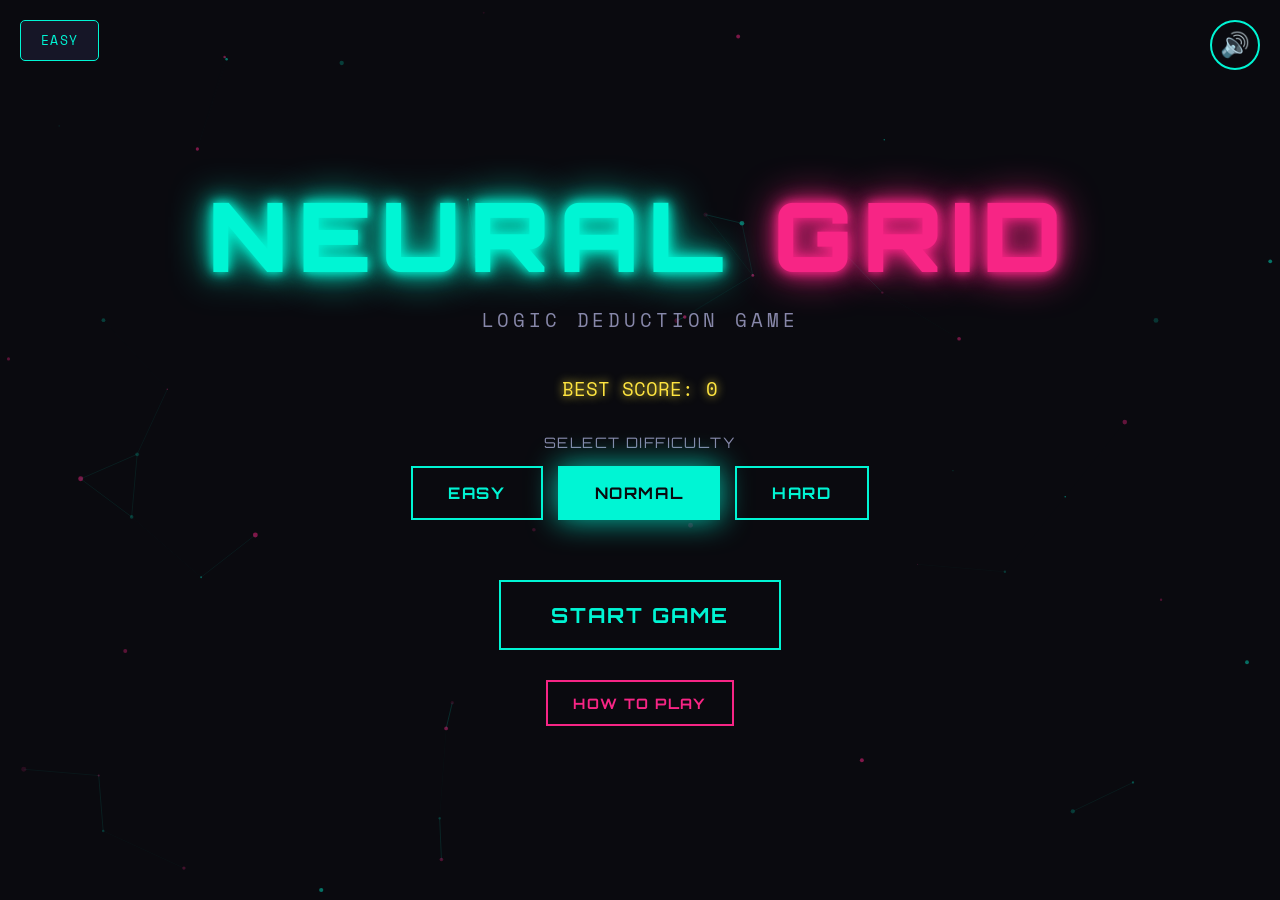
<file: assets/Neural Grid/index.html>
<!DOCTYPE html>
<html lang="en">
<head>
    <meta charset="UTF-8">
    <meta name="viewport" content="width=device-width, initial-scale=1.0">
    <title>Neural Grid - Brain Boosting Logic Game</title>
    <link rel="preconnect" href="https://fonts.googleapis.com">
    <link rel="preconnect" href="https://fonts.gstatic.com" crossorigin>
    <link href="https://fonts.googleapis.com/css2?family=Orbitron:wght@400;700;900&family=Space+Mono:wght@400;700&display=swap" rel="stylesheet">
    <style>
        /* ============================================
           CSS VARIABLES & RESET
           ============================================ */
        :root {
            --bg-primary: #0a0a0f;
            --bg-secondary: #1a1a2e;
            --accent-cyan: #00f5d4;
            --accent-magenta: #f72585;
            --accent-yellow: #fee440;
            --accent-red: #ff4444;
            --text-primary: #ffffff;
            --text-secondary: #8888aa;
            --grid-default: #1a1a2e;
            --grid-active: #00f5d4;
            --grid-wrong: #ff4444;
            --grid-hint: #fee440;
            --font-heading: "Orbitron", sans-serif;
            --font-mono: "Space Mono", monospace;
        }

        * {
            margin: 0;
            padding: 0;
            box-sizing: border-box;
        }

        body {
            font-family: var(--font-heading);
            background: var(--bg-primary);
            color: var(--text-primary);
            min-height: 100vh;
            overflow-x: hidden;
            user-select: none;
        }

        /* ============================================
           PARTICLE CANVAS BACKGROUND
           ============================================ */
        #particleCanvas {
            position: fixed;
            top: 0;
            left: 0;
            width: 100%;
            height: 100%;
            z-index: 0;
            pointer-events: none;
        }

        /* ============================================
           SCREENS & LAYOUT
           ============================================ */
        .screen {
            display: none;
            position: relative;
            z-index: 1;
            min-height: 100vh;
            padding: 20px;
        }

        .screen.active {
            display: flex;
            flex-direction: column;
            align-items: center;
            justify-content: center;
        }

        /* ============================================
           START SCREEN
           ============================================ */
        #startScreen {
            text-align: center;
        }

        .game-title {
            font-size: clamp(2.5rem, 8vw, 6rem);
            font-weight: 900;
            letter-spacing: 0.1em;
            margin-bottom: 10px;
            position: relative;
            animation: glitch 2s infinite;
        }

        .game-title span {
            display: inline-block;
            color: var(--accent-cyan);
            text-shadow: 
                0 0 10px var(--accent-cyan),
                0 0 20px var(--accent-cyan),
                0 0 40px var(--accent-cyan);
        }

        .game-title span:last-child {
            color: var(--accent-magenta);
            text-shadow: 
                0 0 10px var(--accent-magenta),
                0 0 20px var(--accent-magenta),
                0 0 40px var(--accent-magenta);
        }

        @keyframes glitch {
            0%, 90%, 100% { transform: translate(0); }
            92% { transform: translate(-2px, 2px); }
            94% { transform: translate(2px, -2px); }
            96% { transform: translate(-1px, -1px); }
            98% { transform: translate(1px, 1px); }
        }

        .subtitle {
            font-family: var(--font-mono);
            font-size: clamp(0.9rem, 2vw, 1.2rem);
            color: var(--text-secondary);
            margin-bottom: 40px;
            letter-spacing: 0.2em;
        }

        .best-score {
            font-family: var(--font-mono);
            font-size: 1.2rem;
            color: var(--accent-yellow);
            margin-bottom: 30px;
            text-shadow: 0 0 10px var(--accent-yellow);
        }

        .difficulty-selector {
            margin-bottom: 40px;
        }

        .difficulty-selector label {
            display: block;
            margin-bottom: 15px;
            color: var(--text-secondary);
            font-size: 0.9rem;
            letter-spacing: 0.1em;
        }

        .difficulty-buttons {
            display: flex;
            gap: 15px;
            justify-content: center;
            flex-wrap: wrap;
        }

        .btn {
            font-family: var(--font-heading);
            font-size: 1rem;
            font-weight: 700;
            padding: 15px 35px;
            border: 2px solid var(--accent-cyan);
            background: transparent;
            color: var(--accent-cyan);
            cursor: pointer;
            transition: all 0.3s ease;
            text-transform: uppercase;
            letter-spacing: 0.1em;
            position: relative;
            overflow: hidden;
        }

        .btn::before {
            content: "";
            position: absolute;
            top: 0;
            left: -100%;
            width: 100%;
            height: 100%;
            background: linear-gradient(90deg, transparent, var(--accent-cyan), transparent);
            transition: left 0.5s;
        }

        .btn:hover::before {
            left: 100%;
        }

        .btn:hover {
            background: rgba(0, 245, 212, 0.1);
            box-shadow: 
                0 0 20px rgba(0, 245, 212, 0.5),
                inset 0 0 20px rgba(0, 245, 212, 0.1);
        }

        .btn.active {
            background: var(--accent-cyan);
            color: var(--bg-primary);
            box-shadow: 0 0 30px rgba(0, 245, 212, 0.8);
        }

        .btn-secondary {
            border-color: var(--accent-magenta);
            color: var(--accent-magenta);
        }

        .btn-secondary:hover {
            background: rgba(247, 37, 133, 0.1);
            box-shadow: 
                0 0 20px rgba(247, 37, 133, 0.5),
                inset 0 0 20px rgba(247, 37, 133, 0.1);
        }

        .btn-large {
            font-size: 1.3rem;
            padding: 20px 50px;
            margin-top: 20px;
        }

        .how-to-btn {
            margin-top: 30px;
            font-size: 0.9rem;
            padding: 12px 25px;
        }

        /* ============================================
           GAME SCREEN
           ============================================ */
        #gameScreen {
            padding: 10px;
        }

        #gameScreen.active {
            justify-content: flex-start;
        }

        .hud {
            width: 100%;
            max-width: 800px;
            display: grid;
            grid-template-columns: repeat(4, 1fr);
            gap: 10px;
            margin-bottom: 20px;
            padding: 15px;
            background: rgba(26, 26, 46, 0.8);
            border: 1px solid rgba(0, 245, 212, 0.3);
            border-radius: 10px;
            backdrop-filter: blur(10px);
        }

        .hud-item {
            text-align: center;
            padding: 10px;
        }

        .hud-label {
            font-family: var(--font-mono);
            font-size: 0.7rem;
            color: var(--text-secondary);
            text-transform: uppercase;
            letter-spacing: 0.1em;
            margin-bottom: 5px;
        }

        .hud-value {
            font-size: 1.5rem;
            font-weight: 700;
            color: var(--accent-cyan);
            text-shadow: 0 0 10px rgba(0, 245, 212, 0.5);
        }

        .hud-value#score {
            font-family: var(--font-mono);
        }

        .hud-value#lives {
            color: var(--accent-magenta);
            text-shadow: 0 0 10px rgba(247, 37, 133, 0.5);
        }

        .hud-value#combo {
            color: var(--accent-yellow);
            text-shadow: 0 0 10px rgba(254, 228, 64, 0.5);
        }

        .game-area {
            display: flex;
            flex-direction: column;
            align-items: center;
            gap: 20px;
            width: 100%;
            max-width: 900px;
        }

        @media (min-width: 900px) {
            .game-area {
                flex-direction: row;
                align-items: flex-start;
            }
        }

        .side-panel {
            width: 100%;
            max-width: 250px;
            padding: 20px;
            background: rgba(26, 26, 46, 0.8);
            border: 1px solid rgba(0, 245, 212, 0.3);
            border-radius: 10px;
            backdrop-filter: blur(10px);
            order: 2;
        }

        @media (min-width: 900px) {
            .side-panel {
                order: 0;
            }
        }

        .side-panel h3 {
            font-size: 0.9rem;
            color: var(--accent-cyan);
            margin-bottom: 10px;
            text-transform: uppercase;
            letter-spacing: 0.1em;
        }

        .rule-description {
            font-family: var(--font-mono);
            font-size: 0.8rem;
            color: var(--text-secondary);
            line-height: 1.6;
            margin-bottom: 15px;
        }

        .example-grid {
            display: grid;
            grid-template-columns: repeat(3, 1fr);
            gap: 5px;
            margin-top: 10px;
        }

        .example-cell {
            aspect-ratio: 1;
            background: var(--bg-primary);
            border: 1px solid rgba(0, 245, 212, 0.3);
            border-radius: 3px;
        }

        .example-cell.active {
            background: var(--accent-cyan);
            box-shadow: 0 0 10px var(--accent-cyan);
        }

        .grid-container {
            position: relative;
            order: 1;
        }

        @media (min-width: 900px) {
            .grid-container {
                order: 1;
                flex: 1;
            }
        }

        .game-grid {
            display: grid;
            gap: clamp(5px, 1.5vw, 10px);
            padding: 20px;
            background: rgba(26, 26, 46, 0.5);
            border: 2px solid rgba(0, 245, 212, 0.3);
            border-radius: 15px;
            position: relative;
        }

        .grid-cell {
            width: clamp(50px, 12vw, 70px);
            height: clamp(50px, 12vw, 70px);
            background: var(--grid-default);
            border: 1px solid rgba(0, 245, 212, 0.2);
            border-radius: 8px;
            cursor: pointer;
            display: flex;
            align-items: center;
            justify-content: center;
            font-family: var(--font-mono);
            font-size: clamp(1rem, 3vw, 1.3rem);
            font-weight: 700;
            transition: all 0.2s ease;
            position: relative;
            overflow: hidden;
        }

        .grid-cell::before {
            content: "";
            position: absolute;
            top: 50%;
            left: 50%;
            width: 0;
            height: 0;
            background: radial-gradient(circle, var(--accent-cyan) 0%, transparent 70%);
            transform: translate(-50%, -50%);
            transition: width 0.3s, height 0.3s;
            opacity: 0.5;
        }

        .grid-cell:hover::before {
            width: 100%;
            height: 100%;
        }

        .grid-cell:hover {
            border-color: var(--accent-cyan);
            box-shadow: 0 0 15px rgba(0, 245, 212, 0.3);
        }

        .grid-cell.lit {
            background: var(--accent-cyan);
            border-color: var(--accent-cyan);
            box-shadow: 
                0 0 20px var(--accent-cyan),
                inset 0 0 20px rgba(255, 255, 255, 0.3);
            animation: pulse 1.5s infinite;
        }

        .grid-cell.wrong {
            background: var(--accent-red);
            border-color: var(--accent-red);
            animation: shake 0.5s ease;
        }

        .grid-cell.correct {
            background: var(--accent-cyan);
            border-color: var(--accent-cyan);
            animation: ripple 0.6s ease;
        }

        .grid-cell.hint {
            background: var(--accent-yellow);
            border-color: var(--accent-yellow);
            animation: pulse 1s infinite;
        }

        @keyframes pulse {
            0%, 100% { transform: scale(1); opacity: 1; }
            50% { transform: scale(1.05); opacity: 0.9; }
        }

        @keyframes shake {
            0%, 100% { transform: translateX(0); }
            25% { transform: translateX(-5px); }
            75% { transform: translateX(5px); }
        }

        @keyframes ripple {
            0% { transform: scale(1); }
            50% { transform: scale(1.1); }
            100% { transform: scale(1); }
        }

        .grid-cell .number {
            color: var(--text-primary);
            z-index: 1;
        }

        /* Timer Ring */
        .timer-container {
            position: relative;
            width: 80px;
            height: 80px;
            margin: 20px auto;
        }

        .timer-svg {
            transform: rotate(-90deg);
        }

        .timer-bg {
            fill: none;
            stroke: rgba(0, 245, 212, 0.2);
            stroke-width: 6;
        }

        .timer-progress {
            fill: none;
            stroke: var(--accent-cyan);
            stroke-width: 6;
            stroke-linecap: round;
            transition: stroke-dashoffset 0.1s linear;
        }

        .timer-warning {
            stroke: var(--accent-yellow);
        }

        .timer-danger {
            stroke: var(--accent-red);
        }

        .timer-text {
            position: absolute;
            top: 50%;
            left: 50%;
            transform: translate(-50%, -50%);
            font-family: var(--font-mono);
            font-size: 1.5rem;
            font-weight: 700;
        }

        .game-controls {
            display: flex;
            gap: 15px;
            justify-content: center;
            flex-wrap: wrap;
            margin-top: 20px;
            order: 3;
        }

        @media (min-width: 900px) {
            .game-controls {
                order: 2;
            }
        }

        .control-btn {
            padding: 12px 25px;
            font-size: 0.9rem;
        }

        .hint-btn:disabled {
            opacity: 0.5;
            cursor: not-allowed;
        }

        /* ============================================
           LEVEL UP SCREEN
           ============================================ */
        #levelUpScreen .level-up-text {
            font-size: clamp(3rem, 10vw, 8rem);
            font-weight: 900;
            color: var(--accent-yellow);
            text-shadow: 
                0 0 20px var(--accent-yellow),
                0 0 40px var(--accent-yellow);
            animation: levelUpGlitch 1s ease;
        }

        @keyframes levelUpGlitch {
            0% { transform: scale(0.5) skewX(-20deg); opacity: 0; }
            50% { transform: scale(1.2) skewX(10deg); }
            70% { transform: scale(0.9) skewX(-5deg); }
            100% { transform: scale(1) skewX(0); opacity: 1; }
        }

        .level-stats {
            margin: 30px 0;
            text-align: center;
        }

        .level-stat-item {
            font-family: var(--font-mono);
            font-size: 1.2rem;
            margin: 10px 0;
            color: var(--text-secondary);
        }

        .level-stat-item span {
            color: var(--accent-cyan);
            font-weight: 700;
        }

        /* ============================================
           GAME OVER SCREEN
           ============================================ */
        #gameOverScreen .game-over-text {
            font-size: clamp(2.5rem, 8vw, 5rem);
            font-weight: 900;
            color: var(--accent-red);
            text-shadow: 
                0 0 20px var(--accent-red),
                0 0 40px var(--accent-red);
            margin-bottom: 30px;
            animation: gameOverPulse 2s infinite;
        }

        @keyframes gameOverPulse {
            0%, 100% { opacity: 1; }
            50% { opacity: 0.7; }
        }

        .final-stats {
            background: rgba(26, 26, 46, 0.8);
            border: 1px solid rgba(247, 37, 133, 0.3);
            border-radius: 15px;
            padding: 30px;
            margin-bottom: 30px;
            min-width: 300px;
        }

        .final-stat {
            display: flex;
            justify-content: space-between;
            padding: 15px 0;
            border-bottom: 1px solid rgba(255, 255, 255, 0.1);
            font-family: var(--font-mono);
        }

        .final-stat:last-child {
            border-bottom: none;
        }

        .final-stat-label {
            color: var(--text-secondary);
        }

        .final-stat-value {
            color: var(--accent-cyan);
            font-weight: 700;
        }

        /* ============================================
           PAUSE MENU
           ============================================ */
        #pauseMenu {
            position: fixed;
            top: 0;
            left: 0;
            width: 100%;
            height: 100%;
            background: rgba(10, 10, 15, 0.95);
            z-index: 100;
            display: none;
            flex-direction: column;
            align-items: center;
            justify-content: center;
        }

        #pauseMenu.active {
            display: flex;
        }

        .pause-title {
            font-size: 3rem;
            color: var(--accent-yellow);
            margin-bottom: 40px;
            text-shadow: 0 0 20px var(--accent-yellow);
        }

        .pause-buttons {
            display: flex;
            flex-direction: column;
            gap: 20px;
        }

        /* ============================================
           HOW TO PLAY MODAL
           ============================================ */
        #howToModal {
            position: fixed;
            top: 0;
            left: 0;
            width: 100%;
            height: 100%;
            background: rgba(10, 10, 15, 0.95);
            z-index: 100;
            display: none;
            padding: 20px;
            overflow-y: auto;
        }

        #howToModal.active {
            display: flex;
            flex-direction: column;
            align-items: center;
            justify-content: flex-start;
        }

        .modal-content {
            max-width: 600px;
            width: 100%;
            background: rgba(26, 26, 46, 0.9);
            border: 1px solid rgba(0, 245, 212, 0.3);
            border-radius: 15px;
            padding: 30px;
            margin: 20px 0;
        }

        .modal-title {
            font-size: 2rem;
            color: var(--accent-cyan);
            margin-bottom: 20px;
            text-align: center;
        }

        .rule-section {
            margin-bottom: 25px;
        }

        .rule-section h4 {
            color: var(--accent-magenta);
            margin-bottom: 10px;
            font-size: 1rem;
        }

        .rule-section p {
            font-family: var(--font-mono);
            font-size: 0.85rem;
            color: var(--text-secondary);
            line-height: 1.6;
        }

        .demo-grid {
            display: grid;
            grid-template-columns: repeat(4, 40px);
            gap: 5px;
            margin: 15px auto;
            justify-content: center;
        }

        .demo-cell {
            width: 40px;
            height: 40px;
            background: var(--bg-primary);
            border: 1px solid rgba(0, 245, 212, 0.3);
            border-radius: 4px;
        }

        .demo-cell.highlight {
            background: var(--accent-cyan);
            animation: demoPulse 1.5s infinite;
        }

        @keyframes demoPulse {
            0%, 100% { opacity: 1; }
            50% { opacity: 0.5; }
        }

        .close-modal-btn {
            margin-top: 20px;
        }

        /* ============================================
           FLOATING TEXT ANIMATION
           ============================================ */
        .floating-text {
            position: absolute;
            font-family: var(--font-mono);
            font-weight: 700;
            font-size: 1.2rem;
            pointer-events: none;
            animation: floatUp 1s ease forwards;
            z-index: 50;
        }

        @keyframes floatUp {
            0% { 
                transform: translateY(0) scale(1); 
                opacity: 1; 
            }
            100% { 
                transform: translateY(-50px) scale(1.5); 
                opacity: 0; 
            }
        }

        .floating-text.positive {
            color: var(--accent-cyan);
            text-shadow: 0 0 10px var(--accent-cyan);
        }

        .floating-text.negative {
            color: var(--accent-red);
            text-shadow: 0 0 10px var(--accent-red);
        }

        .floating-text.bonus {
            color: var(--accent-yellow);
            text-shadow: 0 0 10px var(--accent-yellow);
        }

        /* ============================================
           SCREEN FLASH
           ============================================ */
        .screen-flash {
            position: fixed;
            top: 0;
            left: 0;
            width: 100%;
            height: 100%;
            background: rgba(255, 68, 68, 0.3);
            z-index: 90;
            pointer-events: none;
            opacity: 0;
            transition: opacity 0.1s;
        }

        .screen-flash.active {
            opacity: 1;
        }

        /* ============================================
           NEURAL PULSE WAVE
           ============================================ */
        .neural-pulse {
            position: absolute;
            border: 2px solid var(--accent-cyan);
            border-radius: 50%;
            pointer-events: none;
            animation: neuralWave 1s ease forwards;
        }

        @keyframes neuralWave {
            0% { 
                width: 0; 
                height: 0; 
                opacity: 1; 
            }
            100% { 
                width: 500px; 
                height: 500px; 
                opacity: 0; 
            }
        }

        /* ============================================
           MUTE BUTTON
           ============================================ */
        .mute-btn {
            position: fixed;
            top: 20px;
            right: 20px;
            width: 50px;
            height: 50px;
            border-radius: 50%;
            border: 2px solid var(--accent-cyan);
            background: rgba(10, 10, 15, 0.8);
            color: var(--accent-cyan);
            font-size: 1.5rem;
            cursor: pointer;
            z-index: 50;
            display: flex;
            align-items: center;
            justify-content: center;
        }

        .mute-btn:hover {
            background: rgba(0, 245, 212, 0.2);
            box-shadow: 0 0 20px rgba(0, 245, 212, 0.5);
        }

        /* ============================================
           DIFFICULTY INDICATOR
           ============================================ */
        .difficulty-indicator {
            position: fixed;
            top: 20px;
            left: 20px;
            padding: 10px 20px;
            background: rgba(26, 26, 46, 0.8);
            border: 1px solid var(--accent-cyan);
            border-radius: 5px;
            font-family: var(--font-mono);
            font-size: 0.8rem;
            color: var(--accent-cyan);
            z-index: 50;
            text-transform: uppercase;
            letter-spacing: 0.1em;
        }

        .difficulty-indicator.hard {
            border-color: var(--accent-red);
            color: var(--accent-red);
            animation: pulse 1s infinite;
        }
    </style>
</head>
<body>
    <!-- Particle Background Canvas -->
    <canvas id="particleCanvas"></canvas>

    <!-- Screen Flash Overlay -->
    <div class="screen-flash" id="screenFlash"></div>

    <!-- Mute Button -->
    <button class="mute-btn" id="muteBtn" onclick="toggleMute()">🔊</button>

    <!-- Difficulty Indicator -->
    <div class="difficulty-indicator" id="diffIndicator">EASY</div>

    <!-- ============================================
         START SCREEN
         ============================================ -->
    <div class="screen active" id="startScreen">
        <h1 class="game-title">
            <span>NEURAL</span>
            <span>GRID</span>
        </h1>
        <p class="subtitle">LOGIC DEDUCTION GAME</p>
        
        <div class="best-score" id="bestScoreDisplay">BEST SCORE: 0</div>
        
        <div class="difficulty-selector">
            <label>SELECT DIFFICULTY</label>
            <div class="difficulty-buttons">
                <button class="btn " data-diff="easy" onclick="selectDifficulty('easy')">EASY</button>
                <button class="btn active" data-diff="normal" onclick="selectDifficulty('normal')">NORMAL</button>
                <button class="btn" data-diff="hard" onclick="selectDifficulty('hard')">HARD</button>
            </div>
        </div>
        
        <button class="btn btn-large" onclick="startGame()">START GAME</button>
        <button class="btn btn-secondary how-to-btn" onclick="showHowToPlay()">HOW TO PLAY</button>
    </div>

    <!-- ============================================
         GAME SCREEN
         ============================================ -->
    <div class="screen" id="gameScreen">
        <div class="hud">
            <div class="hud-item">
                <div class="hud-label">Score</div>
                <div class="hud-value" id="score">0</div>
            </div>
            <div class="hud-item">
                <div class="hud-label">Level</div>
                <div class="hud-value" id="level">1</div>
            </div>
            <div class="hud-item">
                <div class="hud-label">Lives</div>
                <div class="hud-value" id="lives">❤️❤️❤️</div>
            </div>
            <div class="hud-item">
                <div class="hud-label">Combo</div>
                <div class="hud-value" id="combo">x1</div>
            </div>
        </div>

        <div class="game-area">
            <div class="side-panel" id="sidePanel">
                <h3 id="ruleTitle">Pattern Rule</h3>
                <div class="rule-description" id="ruleDescription">
                    Click cells to complete the pattern...
                </div>
                <div class="example-grid" id="exampleGrid"></div>
            </div>

            <div class="grid-container">
                <div class="game-grid" id="gameGrid"></div>
                <div class="timer-container">
                    <svg class="timer-svg" width="80" height="80" viewBox="0 0 80 80">
                        <circle class="timer-bg" cx="40" cy="40" r="35"></circle>
                        <circle class="timer-progress" id="timerRing" cx="40" cy="40" r="35"
                            stroke-dasharray="220" stroke-dashoffset="0"></circle>
                    </svg>
                    <div class="timer-text" id="timerText">15</div>
                </div>
            </div>

            <div class="game-controls">
                <button class="btn control-btn hint-btn" id="hintBtn" onclick="useHint()">
                    💡 HINT (1)
                </button>
                <button class="btn control-btn btn-secondary" onclick="pauseGame()">
                    ⏸️ PAUSE
                </button>
            </div>
        </div>
    </div>

    <!-- ============================================
         LEVEL UP SCREEN
         ============================================ -->
    <div class="screen" id="levelUpScreen">
        <h2 class="level-up-text">LEVEL UP!</h2>
        <div class="level-stats">
            <div class="level-stat-item">
                Level Complete: <span id="completedLevel">1</span>
            </div>
            <div class="level-stat-item">
                Score Earned: <span id="levelScore">+0</span>
            </div>
            <div class="level-stat-item">
                Time Bonus: <span id="timeBonus">+0</span>
            </div>
            <div class="level-stat-item">
                Next: Level <span id="nextLevel">2</span>
            </div>
        </div>
        <button class="btn btn-large" onclick="nextLevel()">CONTINUE</button>
    </div>

    <!-- ============================================
         GAME OVER SCREEN
         ============================================ -->
    <div class="screen" id="gameOverScreen">
        <h2 class="game-over-text">GAME OVER</h2>
        <div class="final-stats">
            <div class="final-stat">
                <span class="final-stat-label">Final Score</span>
                <span class="final-stat-value" id="finalScore">0</span>
            </div>
            <div class="final-stat">
                <span class="final-stat-label">Levels Reached</span>
                <span class="final-stat-value" id="finalLevel">1</span>
            </div>
            <div class="final-stat">
                <span class="final-stat-label">Accuracy</span>
                <span class="final-stat-value" id="finalAccuracy">0%</span>
            </div>
            <div class="final-stat">
                <span class="final-stat-label">Highest Combo</span>
                <span class="final-stat-value" id="finalCombo">x1</span>
            </div>
        </div>
        <button class="btn btn-large" onclick="restartGame()">PLAY AGAIN</button>
        <button class="btn btn-secondary how-to-btn" onclick="backToMenu()">MAIN MENU</button>
    </div>

    <!-- ============================================
         PAUSE MENU
         ============================================ -->
    <div id="pauseMenu">
        <h2 class="pause-title">PAUSED</h2>
        <div class="pause-buttons">
            <button class="btn btn-large" onclick="resumeGame()">RESUME</button>
            <button class="btn" onclick="restartGame()">RESTART</button>
            <button class="btn btn-secondary" onclick="toggleMute()">
                <span id="pauseMuteText">MUTE OFF</span>
            </button>
            <button class="btn btn-secondary" onclick="backToMenu()">QUIT</button>
        </div>
    </div>

    <!-- ============================================
         HOW TO PLAY MODAL
         ============================================ -->
    <div id="howToModal">
        <div class="modal-content">
            <h2 class="modal-title">HOW TO PLAY</h2>
            
            <div class="rule-section">
                <h4>🎯 Objective</h4>
                <p>Complete the hidden pattern by clicking the correct cells in the grid. Each level has a different logical rule to discover.</p>
            </div>

            <div class="rule-section">
                <h4>🪞 Symmetry Pattern</h4>
                <p>Mirror the lit cells from left to right. Click the cells that complete the reflection.</p>
                <div class="demo-grid">
                    <div class="demo-cell highlight"></div>
                    <div class="demo-cell"></div>
                    <div class="demo-cell highlight"></div>
                    <div class="demo-cell"></div>
                    <div class="demo-cell"></div>
                    <div class="demo-cell highlight"></div>
                    <div class="demo-cell"></div>
                    <div class="demo-cell"></div>
                    <div class="demo-cell highlight"></div>
                    <div class="demo-cell"></div>
                    <div class="demo-cell highlight"></div>
                    <div class="demo-cell"></div>
                    <div class="demo-cell"></div>
                    <div class="demo-cell highlight"></div>
                    <div class="demo-cell"></div>
                    <div class="demo-cell"></div>
                </div>
            </div>

            <div class="rule-section">
                <h4>🔢 Number Sequence</h4>
                <p>Fill in missing numbers following a pattern (Fibonacci, primes, squares). Click cells with the correct numbers.</p>
            </div>

            <div class="rule-section">
                <h4>🔲 Binary Logic (AND/OR/XOR)</h4>
                <p>Cells light up based on logical operations between rows and columns. Deduce the gate and complete the pattern.</p>
            </div>

            <div class="rule-section">
                <h4>🌈 Color Chain</h4>
                <p>Follow the color gradient sequence. Click the next color in the pattern.</p>
            </div>

            <div class="rule-section">
                <h4>➕ Row/Column Sum</h4>
                <p>Make all rows and columns sum to the same value. Click cells to balance the grid.</p>
            </div>

            <div class="rule-section">
                <h4>⚡ Tips</h4>
                <p>• Use hints wisely (1 per level)<br>
                • Complete before half time for bonus points<br>
                • Maintain combo streak for multipliers<br>
                • Watch the pattern rule description!</p>
            </div>

            <button class="btn close-modal-btn" onclick="closeHowToPlay()">CLOSE</button>
        </div>
    </div>

    <script>
        /* ============================================
           GAME STATE OBJECT
           ============================================ */
        const gameState = {
            // Game status
            isPlaying: false,
            isPaused: false,
            currentScreen: "start",
            
            // Level & difficulty
            level: 1,
            difficulty: "normal", // easy, normal, hard
            gridSize: 4,
            timeLimit: 15,
            
            // Score & stats
            score: 0,
            lives: 3,
            combo: 1,
            maxCombo: 1,
            correctClicks: 0,
            totalClicks: 0,
            hintsRemaining: 1,
            
            // Pattern data
            currentPattern: null,
            targetCells: [], // cells that should be clicked
            clickedCells: [],
            patternType: "",
            
            // Timer
            timeRemaining: 15,
            timerInterval: null,
            timerStartTime: null,
            
            // Audio
            audioContext: null,
            isMuted: false,
            
            // High score
            bestScore: 0
        };

        /* ============================================
           PATTERN TYPES & GENERATORS
           ============================================ */
        const patternTypes = ["symmetry", "sequence", "binary", "color", "sum"];
        
        const patternGenerators = {
            // Symmetry: Mirror left half to right
            symmetry: (size) => {
                const grid = Array(size * size).fill(0);
                const targets = [];
                const shown = [];
                
                // Create pattern in left half
                for (let row = 0; row < size; row++) {
                    for (let col = 0; col < Math.floor(size / 2); col++) {
                        if (Math.random() > 0.5) {
                            const idx = row * size + col;
                            grid[idx] = 1;
                            shown.push(idx);
                            
                            // Mirror position is target
                            const mirrorCol = size - 1 - col;
                            const mirrorIdx = row * size + mirrorCol;
                            targets.push(mirrorIdx);
                        }
                    }
                }
                
                // Ensure at least some pattern
                if (targets.length === 0) {
                    const row = Math.floor(Math.random() * size);
                    const col = 0;
                    const idx = row * size + col;
                    grid[idx] = 1;
                    shown.push(idx);
                    targets.push(row * size + (size - 1));
                }
                
                return {
                    grid,
                    shown,
                    targets,
                    rule: "Symmetry",
                    description: "Mirror the left half to the right. Click cells to complete the reflection.",
                    hint: "Imagine a vertical line through the center. Each lit cell on the left has a partner on the right."
                };
            },
            
            // Number Sequence: Fibonacci, primes, squares
            sequence: (size) => {
                const grid = Array(size * size).fill(0);
                const targets = [];
                const shown = [];
                
                // Choose sequence type
                const seqTypes = ["fibonacci", "primes", "squares"];
                const seqType = seqTypes[Math.floor(Math.random() * seqTypes.length)];
                let numbers = [];
                
                switch(seqType) {
                    case "fibonacci":
                        numbers = [1, 1, 2, 3, 5, 8, 13, 21, 34, 55, 89, 144];
                        break;
                    case "primes":
                        numbers = [2, 3, 5, 7, 11, 13, 17, 19, 23, 29, 31, 37];
                        break;
                    case "squares":
                        numbers = [1, 4, 9, 16, 25, 36, 49, 64, 81, 100, 121, 144];
                        break;
                }
                
                // Fill grid with sequence numbers
                const used = [];
                for (let i = 0; i < size * size && i < numbers.length; i++) {
                    const idx = Math.floor(Math.random() * size * size);
                    if (!used.includes(idx)) {
                        used.push(idx);
                        grid[idx] = numbers[i];
                    }
                }
                
                // Find missing positions in sequence
                const positions = [];
                for (let i = 0; i < size * size; i++) {
                    if (grid[i] !== 0) {
                        positions.push({ idx: i, val: grid[i], pos: positions.length });
                    }
                }
                
                // Make some positions targets (need to be filled)
                const numTargets = Math.min(3, Math.floor(positions.length / 2));
                for (let i = 0; i < numTargets; i++) {
                    const pos = positions[Math.floor(Math.random() * positions.length)];
                    if (!targets.some(t => t.idx === pos.idx)) {
                        targets.push({ idx: pos.idx, val: pos.val });
                        shown.push(pos.idx);
                        grid[pos.idx] = 0; // Hide it
                    }
                }
                
                return {
                    grid,
                    shown: positions.filter(p => !targets.some(t => t.idx === p.idx)).map(p => p.idx),
                    targets: targets.map(t => t.idx),
                    targetValues: targets,
                    rule: `${seqType.charAt(0).toUpperCase() + seqType.slice(1)} Sequence`,
                    description: `Complete the ${seqType} sequence. Click the cells with missing numbers.`,
                    hint: seqType === "fibonacci" ? "Each number is the sum of the two before it (1, 1, 2, 3, 5...)" :
                          seqType === "primes" ? "Prime numbers: divisible only by 1 and themselves (2, 3, 5, 7...)" :
                          "Perfect squares: 1²=1, 2²=4, 3²=9, 4²=16..."
                };
            },
            
            // Binary Logic: AND/OR/XOR
            binary: (size) => {
                const grid = Array(size * size).fill(0);
                const targets = [];
                const shown = [];
                
                const gates = ["AND", "OR", "XOR"];
                const gate = gates[Math.floor(Math.random() * gates.length)];
                
                // Generate row and column seeds
                const rowSeeds = Array(size).fill(0).map(() => Math.random() > 0.5 ? 1 : 0);
                const colSeeds = Array(size).fill(0).map(() => Math.random() > 0.5 ? 1 : 0);
                
                // Apply gate logic
                for (let row = 0; row < size; row++) {
                    for (let col = 0; col < size; col++) {
                        const idx = row * size + col;
                        let result = 0;
                        
                        switch(gate) {
                            case "AND":
                                result = rowSeeds[row] & colSeeds[col];
                                break;
                            case "OR":
                                result = rowSeeds[row] | colSeeds[col];
                                break;
                            case "XOR":
                                result = rowSeeds[row] ^ colSeeds[col];
                                break;
                        }
                        
                        grid[idx] = result;
                    }
                }
                
                // Hide some results as targets
                const litCells = [];
                for (let i = 0; i < grid.length; i++) {
                    if (grid[i] === 1) litCells.push(i);
                }
                
                // Show row/column seeds
                for (let i = 0; i < size; i++) {
                    shown.push(i); // First row shows column seeds
                    shown.push(i * size); // First column shows row seeds
                }
                
                // Some results are shown, rest are targets
                const numShown = Math.floor(litCells.length * 0.4);
                for (let i = 0; i < numShown && i < litCells.length; i++) {
                    const idx = Math.floor(Math.random() * litCells.length);
                    if (!shown.includes(litCells[idx])) {
                        shown.push(litCells[idx]);
                    }
                }
                
                targets.push(...litCells.filter(idx => !shown.includes(idx)));
                
                return {
                    grid,
                    shown,
                    targets,
                    rule: `${gate} Logic Gate`,
                    description: `Cells light up based on ${gate} operation between row and column values.`,
                    hint: gate === "AND" ? "Both inputs must be 1 (true) for output to be 1" :
                          gate === "OR" ? "Output is 1 if either input is 1" :
                          "Output is 1 if inputs are different (one 0, one 1)"
                };
            },
            
            // Color Chain: Gradient sequence
            color: (size) => {
                const grid = Array(size * size).fill(0);
                const targets = [];
                const shown = [];
                
                // Create color pattern (represented by numbers 1-5)
                const colors = 5;
                const pattern = [];
                
                // Generate pattern based on position
                for (let i = 0; i < size * size; i++) {
                    pattern.push((i % colors) + 1);
                }
                
                // Shuffle pattern cells
                const positions = Array(size * size).fill(0).map((_, i) => i);
                for (let i = positions.length - 1; i > 0; i--) {
                    const j = Math.floor(Math.random() * (i + 1));
                    [positions[i], positions[j]] = [positions[j], positions[i]];
                }
                
                // Show first half
                const numShown = Math.floor(size * size * 0.6);
                for (let i = 0; i < numShown; i++) {
                    const idx = positions[i];
                    grid[idx] = pattern[idx];
                    shown.push(idx);
                }
                
                // Rest are targets
                for (let i = numShown; i < size * size; i++) {
                    const idx = positions[i];
                    if (pattern[idx] > 0) {
                        targets.push(idx);
                    }
                }
                
                return {
                    grid,
                    shown,
                    targets,
                    rule: "Color Chain",
                    description: "Complete the color gradient sequence in order.",
                    hint: "Follow the pattern in reading order (left to right, top to bottom)."
                };
            },
            
            // Row/Column Sum
            sum: (size) => {
                const grid = Array(size * size).fill(0);
                const targets = [];
                const shown = [];
                
                const targetSum = 10 + Math.floor(Math.random() * 10);
                
                // Fill grid ensuring rows/cols can sum to target
                for (let row = 0; row < size; row++) {
                    let rowSum = 0;
                    for (let col = 0; col < size - 1; col++) {
                        const val = Math.floor(Math.random() * targetSum / 2) + 1;
                        grid[row * size + col] = val;
                        rowSum += val;
                    }
                    // Last cell makes row sum to target
                    const lastVal = targetSum - rowSum;
                    if (lastVal > 0 && lastVal < 20) {
                        grid[row * size + size - 1] = lastVal;
                        targets.push(row * size + size - 1);
                    }
                }
                
                // Show all except target cells in last column
                for (let i = 0; i < grid.length; i++) {
                    if (grid[i] !== 0 && !targets.includes(i)) {
                        shown.push(i);
                    }
                }
                
                return {
                    grid,
                    shown,
                    targets,
                    rule: "Equal Sum",
                    description: `Each row must sum to ${targetSum}. Click cells to complete the rows.`,
                    hint: `Calculate: ${targetSum} minus the sum of visible numbers in each row.`,
                    targetSum
                };
            }
        };

        /* ============================================
           AUDIO SYSTEM (Web Audio API)
           ============================================ */
        function initAudio() {
            if (!gameState.audioContext) {
                gameState.audioContext = new (window.AudioContext || window.webkitAudioContext)();
            }
        }

        function playSound(type) {
            if (gameState.isMuted || !gameState.audioContext) return;
            
            const ctx = gameState.audioContext;
            const osc = ctx.createOscillator();
            const gain = ctx.createGain();
            
            osc.connect(gain);
            gain.connect(ctx.destination);
            
            const now = ctx.currentTime;
            
            switch(type) {
                case "correct":
                    // Ascending beep 220Hz → 440Hz
                    osc.frequency.setValueAtTime(220, now);
                    osc.frequency.exponentialRampToValueAtTime(440, now + 0.1);
                    gain.gain.setValueAtTime(0.3, now);
                    gain.gain.exponentialRampToValueAtTime(0.01, now + 0.15);
                    osc.start(now);
                    osc.stop(now + 0.15);
                    break;
                    
                case "wrong":
                    // Low buzzer 150Hz
                    osc.frequency.setValueAtTime(150, now);
                    osc.type = "sawtooth";
                    gain.gain.setValueAtTime(0.3, now);
                    gain.gain.exponentialRampToValueAtTime(0.01, now + 0.3);
                    osc.start(now);
                    osc.stop(now + 0.3);
                    break;
                    
                case "warning":
                    // Rapid pulsing beep
                    osc.frequency.setValueAtTime(800, now);
                    gain.gain.setValueAtTime(0.2, now);
                    gain.gain.setValueAtTime(0, now + 0.05);
                    gain.gain.setValueAtTime(0.2, now + 0.1);
                    gain.gain.setValueAtTime(0, now + 0.15);
                    osc.start(now);
                    osc.stop(now + 0.2);
                    break;
                    
                case "levelUp":
                    // Triumphant 3-note chime
                    [523.25, 659.25, 783.99].forEach((freq, i) => {
                        const o = ctx.createOscillator();
                        const g = ctx.createGain();
                        o.connect(g);
                        g.connect(ctx.destination);
                        o.frequency.value = freq;
                        g.gain.setValueAtTime(0.3, now + i * 0.15);
                        g.gain.exponentialRampToValueAtTime(0.01, now + i * 0.15 + 0.4);
                        o.start(now + i * 0.15);
                        o.stop(now + i * 0.15 + 0.4);
                    });
                    break;
                    
                case "gameOver":
                    // Descending wail
                    osc.frequency.setValueAtTime(600, now);
                    osc.frequency.exponentialRampToValueAtTime(100, now + 1);
                    gain.gain.setValueAtTime(0.3, now);
                    gain.gain.exponentialRampToValueAtTime(0.01, now + 1);
                    osc.start(now);
                    osc.stop(now + 1);
                    break;
            }
        }

        function toggleMute() {
            gameState.isMuted = !gameState.isMuted;
            document.getElementById("muteBtn").textContent = gameState.isMuted ? "🔇" : "🔊";
            document.getElementById("pauseMuteText").textContent = gameState.isMuted ? "MUTE ON" : "MUTE OFF";
        }

        /* ============================================
           PARTICLE BACKGROUND
           ============================================ */
        const particleCanvas = document.getElementById("particleCanvas");
        const particleCtx = particleCanvas.getContext("2d");
        let particles = [];
        let animationId = null;

        function resizeCanvas() {
            particleCanvas.width = window.innerWidth;
            particleCanvas.height = window.innerHeight;
        }

        class Particle {
            constructor() {
                this.reset();
            }
            
            reset() {
                this.x = Math.random() * particleCanvas.width;
                this.y = Math.random() * particleCanvas.height;
                this.size = Math.random() * 2 + 0.5;
                this.speedX = (Math.random() - 0.5) * 0.5;
                this.speedY = (Math.random() - 0.5) * 0.5;
                this.opacity = Math.random() * 0.5 + 0.1;
                this.color = Math.random() > 0.5 ? "#00f5d4" : "#f72585";
            }
            
            update() {
                this.x += this.speedX;
                this.y += this.speedY;
                
                if (this.x < 0 || this.x > particleCanvas.width) this.speedX *= -1;
                if (this.y < 0 || this.y > particleCanvas.height) this.speedY *= -1;
            }
            
            draw() {
                particleCtx.beginPath();
                particleCtx.arc(this.x, this.y, this.size, 0, Math.PI * 2);
                particleCtx.fillStyle = this.color;
                particleCtx.globalAlpha = this.opacity;
                particleCtx.fill();
                particleCtx.globalAlpha = 1;
            }
        }

        function initParticles() {
            particles = [];
            const numParticles = Math.min(50, Math.floor((particleCanvas.width * particleCanvas.height) / 20000));
            for (let i = 0; i < numParticles; i++) {
                particles.push(new Particle());
            }
        }

        function animateParticles() {
            particleCtx.clearRect(0, 0, particleCanvas.width, particleCanvas.height);
            
            particles.forEach(p => {
                p.update();
                p.draw();
            });
            
            // Draw connections
            particles.forEach((p1, i) => {
                particles.slice(i + 1).forEach(p2 => {
                    const dx = p1.x - p2.x;
                    const dy = p1.y - p2.y;
                    const dist = Math.sqrt(dx * dx + dy * dy);
                    
                    if (dist < 100) {
                        particleCtx.beginPath();
                        particleCtx.moveTo(p1.x, p1.y);
                        particleCtx.lineTo(p2.x, p2.y);
                        particleCtx.strokeStyle = "#00f5d4";
                        particleCtx.globalAlpha = (1 - dist / 100) * 0.2;
                        particleCtx.stroke();
                        particleCtx.globalAlpha = 1;
                    }
                });
            });
            
            animationId = requestAnimationFrame(animateParticles);
        }

        /* ============================================
           GAME LOGIC
           ============================================ */
        function selectDifficulty(diff) {
            gameState.difficulty = diff;
            document.querySelectorAll(".difficulty-buttons .btn").forEach(btn => {
                btn.classList.remove("active");
                if (btn.dataset.diff === diff) btn.classList.add("active");
            });
        }

        function getDifficultySettings(level) {
            if (level <= 3) {
                return { gridSize: 4, timeLimit: 35, name: "EASY" };
            } else if (level <= 7) {
                return { gridSize: 5, timeLimit: 25, name: "MEDIUM" };
            } else {
                return { gridSize: 6, timeLimit: 15, name: "HARD" };
            }
        }

        function startGame() {
            initAudio();
            
            // Reset game state
            gameState.level = 1;
            gameState.score = 0;
            gameState.lives = 3;
            gameState.combo = 1;
            gameState.maxCombo = 1;
            gameState.correctClicks = 0;
            gameState.totalClicks = 0;
            gameState.isPlaying = true;
            gameState.isPaused = false;
            
            // Load best score
            const saved = localStorage.getItem("neuralGridBestScore");
            if (saved) gameState.bestScore = parseInt(saved);
            
            // Apply difficulty
            const settings = getDifficultySettings(1);
            gameState.gridSize = settings.gridSize;
            gameState.timeLimit = settings.timeLimit;
            
            // Update UI
            updateHUD();
            updateDifficultyIndicator(settings.name);
            
            // Switch to game screen
            showScreen("gameScreen");
            
            // Generate first level
            generateLevel();
        }

        function updateDifficultyIndicator(name) {
            const indicator = document.getElementById("diffIndicator");
            indicator.textContent = name;
            indicator.className = "difficulty-indicator" + (name === "HARD" ? " hard" : "");
        }

        function generateLevel() {
            const settings = getDifficultySettings(gameState.level);
            gameState.gridSize = settings.gridSize;
            gameState.timeLimit = settings.timeLimit;
            gameState.timeRemaining = settings.timeLimit;
            gameState.hintsRemaining = 1;
            gameState.clickedCells = [];
            
            updateDifficultyIndicator(settings.name);
            
            // Select pattern type based on level
            let availableTypes = ["symmetry"];
            if (gameState.level >= 2) availableTypes.push("sequence");
            if (gameState.level >= 3) availableTypes.push("sum");
            if (gameState.level >= 4) availableTypes.push("color");
            if (gameState.level >= 5) availableTypes.push("binary");
            
            gameState.patternType = availableTypes[Math.floor(Math.random() * availableTypes.length)];
            
            // Generate pattern
            gameState.currentPattern = patternGenerators[gameState.patternType](gameState.gridSize);
            gameState.targetCells = gameState.currentPattern.targets;
            
            // Render grid
            renderGrid();
            updateRulePanel();
            
            // Start timer
            startTimer();
            
            // Update hint button
            document.getElementById("hintBtn").textContent = `💡 HINT (${gameState.hintsRemaining})`;
            document.getElementById("hintBtn").disabled = false;
        }

        function renderGrid() {
            const grid = document.getElementById("gameGrid");
            grid.innerHTML = "";
            grid.style.gridTemplateColumns = `repeat(${gameState.gridSize}, 1fr)`;
            
            const { cells, shown, grid: values } = gameState.currentPattern;
            
            for (let i = 0; i < gameState.gridSize * gameState.gridSize; i++) {
                const cell = document.createElement("div");
                cell.className = "grid-cell";
                cell.dataset.index = i;
                
                // Show initial pattern
                if (shown.includes(i)) {
                    cell.classList.add("lit");
                    if (values[i] > 1) {
                        cell.innerHTML = `<span class="number">${values[i]}</span>`;
                    }
                }
                
                // Handle click
                cell.addEventListener("click", () => handleCellClick(i, cell));
                
                grid.appendChild(cell);
            }
        }

        function updateRulePanel() {
            const pattern = gameState.currentPattern;
            document.getElementById("ruleTitle").textContent = pattern.rule;
            document.getElementById("ruleDescription").textContent = pattern.description;
        }

        function handleCellClick(index, cellElement) {
            if (!gameState.isPlaying || gameState.isPaused) return;
            if (gameState.clickedCells.includes(index)) return;
            
            gameState.totalClicks++;
            
            const isTarget = gameState.targetCells.includes(index);
            
            if (isTarget) {
                // Correct!
                gameState.correctClicks++;
                gameState.clickedCells.push(index);
                
                cellElement.classList.add("correct");
                if (gameState.currentPattern.grid[index] > 0) {
                    cellElement.innerHTML = `<span class="number">${gameState.currentPattern.grid[index]}</span>`;
                }
                
                // Score
                const points = 100 * gameState.combo;
                gameState.score += points;
                
                // Combo
                gameState.combo = Math.min(gameState.combo + 1, 4);
                if (gameState.combo > gameState.maxCombo) gameState.maxCombo = gameState.combo;
                
                // Visual feedback
                showFloatingText(cellElement, `+${points}`, "positive");
                playSound("correct");
                
                // Check level complete
                if (gameState.clickedCells.length === gameState.targetCells.length) {
                    completeLevel();
                }
            } else {
                // Wrong!
                gameState.lives--;
                gameState.combo = 1;
                
                cellElement.classList.add("wrong");
                gameState.score = Math.max(0, gameState.score - 30);
                
                // Visual feedback
                showFloatingText(cellElement, "-30", "negative");
                triggerScreenFlash();
                playSound("wrong");
                
                setTimeout(() => {
                    cellElement.classList.remove("wrong");
                }, 500);
                
                // Check game over
                if (gameState.lives <= 0) {
                    gameOver();
                    return;
                }
            }
            
            updateHUD();
        }

        function showFloatingText(element, text, type) {
            const rect = element.getBoundingClientRect();
            const floatEl = document.createElement("div");
            floatEl.className = `floating-text ${type}`;
            floatEl.textContent = text;
            floatEl.style.left = `${rect.left + rect.width / 2}px`;
            floatEl.style.top = `${rect.top}px`;
            document.body.appendChild(floatEl);
            
            setTimeout(() => floatEl.remove(), 1000);
        }

        function triggerScreenFlash() {
            const flash = document.getElementById("screenFlash");
            flash.classList.add("active");
            setTimeout(() => flash.classList.remove("active"), 300);
        }

        function startTimer() {
            if (gameState.timerInterval) {
                clearInterval(gameState.timerInterval);
            }
            
            gameState.timerStartTime = Date.now();
            const timerRing = document.getElementById("timerRing");
            const timerText = document.getElementById("timerText");
            const circumference = 2 * Math.PI * 35;
            
            timerRing.style.strokeDasharray = circumference;
            timerRing.style.strokeDashoffset = 0;
            timerRing.classList.remove("timer-warning", "timer-danger");
            
            gameState.timerInterval = setInterval(() => {
                if (gameState.isPaused) return;
                
                const elapsed = (Date.now() - gameState.timerStartTime) / 1000;
                gameState.timeRemaining = Math.max(0, gameState.timeLimit - elapsed);
                
                // Update ring
                const progress = gameState.timeRemaining / gameState.timeLimit;
                const offset = circumference * (1 - progress);
                timerRing.style.strokeDashoffset = offset;
                
                // Update text
                timerText.textContent = Math.ceil(gameState.timeRemaining);
                
                // Warning colors
                if (gameState.timeRemaining <= 3) {
                    timerRing.classList.add("timer-danger");
                    playSound("warning");
                } else if (gameState.timeRemaining <= 5) {
                    timerRing.classList.add("timer-warning");
                }
                
                // Time"s up
                if (gameState.timeRemaining <= 0) {
                    clearInterval(gameState.timerInterval);
                    gameState.lives--;
                    if (gameState.lives <= 0) {
                        gameOver();
                    } else {
                        // Retry level
                        generateLevel();
                        updateHUD();
                    }
                }
            }, 100);
        }

        function completeLevel() {
            clearInterval(gameState.timerInterval);
            
            // Time bonus
            const timeBonus = gameState.timeRemaining > gameState.timeLimit / 2 ? 50 : 0;
            gameState.score += timeBonus;
            
            // Play level up sound
            playSound("levelUp");
            
            // Neural pulse animation
            triggerNeuralPulse();
            
            // Show level up screen
            setTimeout(() => {
                document.getElementById("completedLevel").textContent = gameState.level;
                document.getElementById("levelScore").textContent = `+${gameState.score - (gameState.score - gameState.combo * 100 * gameState.clickedCells.length)}`;
                document.getElementById("timeBonus").textContent = `+${timeBonus}`;
                document.getElementById("nextLevel").textContent = gameState.level + 1;
                
                gameState.level++;
                showScreen("levelUpScreen");
            }, 1000);
        }

        function triggerNeuralPulse() {
            const grid = document.getElementById("gameGrid");
            const pulse = document.createElement("div");
            pulse.className = "neural-pulse";
            pulse.style.left = "50%";
            pulse.style.top = "50%";
            pulse.style.transform = "translate(-50%, -50%)";
            grid.appendChild(pulse);
            
            setTimeout(() => pulse.remove(), 1000);
        }

        function nextLevel() {
            showScreen("gameScreen");
            generateLevel();
            updateHUD();
        }

        function gameOver() {
            clearInterval(gameState.timerInterval);
            gameState.isPlaying = false;
            
            // Play game over sound
            playSound("gameOver");
            
            // Save high score
            if (gameState.score > gameState.bestScore) {
                gameState.bestScore = gameState.score;
                localStorage.setItem("neuralGridBestScore", gameState.bestScore);
            }
            
            // Calculate accuracy
            const accuracy = gameState.totalClicks > 0 
                ? Math.round((gameState.correctClicks / gameState.totalClicks) * 100) 
                : 0;
            
            // Update game over screen
            document.getElementById("finalScore").textContent = gameState.score;
            document.getElementById("finalLevel").textContent = gameState.level;
            document.getElementById("finalAccuracy").textContent = `${accuracy}%`;
            document.getElementById("finalCombo").textContent = `x${gameState.maxCombo}`;
            
            showScreen("gameOverScreen");
        }

        function updateHUD() {
            document.getElementById("score").textContent = gameState.score;
            document.getElementById("level").textContent = gameState.level;
            document.getElementById("lives").textContent = "❤️".repeat(gameState.lives);
            document.getElementById("combo").textContent = `x${gameState.combo}`;
            document.getElementById("bestScoreDisplay").textContent = `BEST SCORE: ${Math.max(gameState.bestScore, gameState.score)}`;
        }

        function useHint() {
            if (gameState.hintsRemaining <= 0 || !gameState.isPlaying || gameState.isPaused) return;
            
            // Find unclicked target
            const remainingTargets = gameState.targetCells.filter(t => !gameState.clickedCells.includes(t));
            if (remainingTargets.length === 0) return;
            
            const hintTarget = remainingTargets[Math.floor(Math.random() * remainingTargets.length)];
            const cells = document.querySelectorAll(".grid-cell");
            const cell = cells[hintTarget];
            
            cell.classList.add("hint");
            gameState.hintsRemaining--;
            document.getElementById("hintBtn").textContent = `💡 HINT (${gameState.hintsRemaining})`;
            document.getElementById("hintBtn").disabled = true;
            
            setTimeout(() => {
                cell.classList.remove("hint");
            }, 2000);
        }

        function pauseGame() {
            if (!gameState.isPlaying) return;
            gameState.isPaused = true;
            document.getElementById("pauseMenu").classList.add("active");
        }

        function resumeGame() {
            gameState.isPaused = false;
            document.getElementById("pauseMenu").classList.remove("active");
        }

        function restartGame() {
            document.getElementById("pauseMenu").classList.remove("active");
            startGame();
        }

        function backToMenu() {
            gameState.isPlaying = false;
            gameState.isPaused = false;
            clearInterval(gameState.timerInterval);
            document.getElementById("pauseMenu").classList.remove("active");
            showScreen("startScreen");
            updateHUD();
        }

        function showScreen(screenId) {
            document.querySelectorAll(".screen").forEach(s => s.classList.remove("active"));
            document.getElementById(screenId).classList.add("active");
            gameState.currentScreen = screenId;
        }

        function showHowToPlay() {
            document.getElementById("howToModal").classList.add("active");
        }

        function closeHowToPlay() {
            document.getElementById("howToModal").classList.remove("active");
        }

        // Keyboard controls
        document.addEventListener("keydown", (e) => {
            if (e.key === "Escape") {
                if (gameState.isPlaying && !gameState.isPaused) {
                    pauseGame();
                } else if (gameState.isPaused) {
                    resumeGame();
                }
            }
        });

        // Initialize
        window.addEventListener("resize", resizeCanvas);
        resizeCanvas();
        initParticles();
        animateParticles();

        // Load initial best score
        const saved = localStorage.getItem("neuralGridBestScore");
        if (saved) {
            gameState.bestScore = parseInt(saved);
            updateHUD();
        }
    </script>
</body>
</html>
</file>
